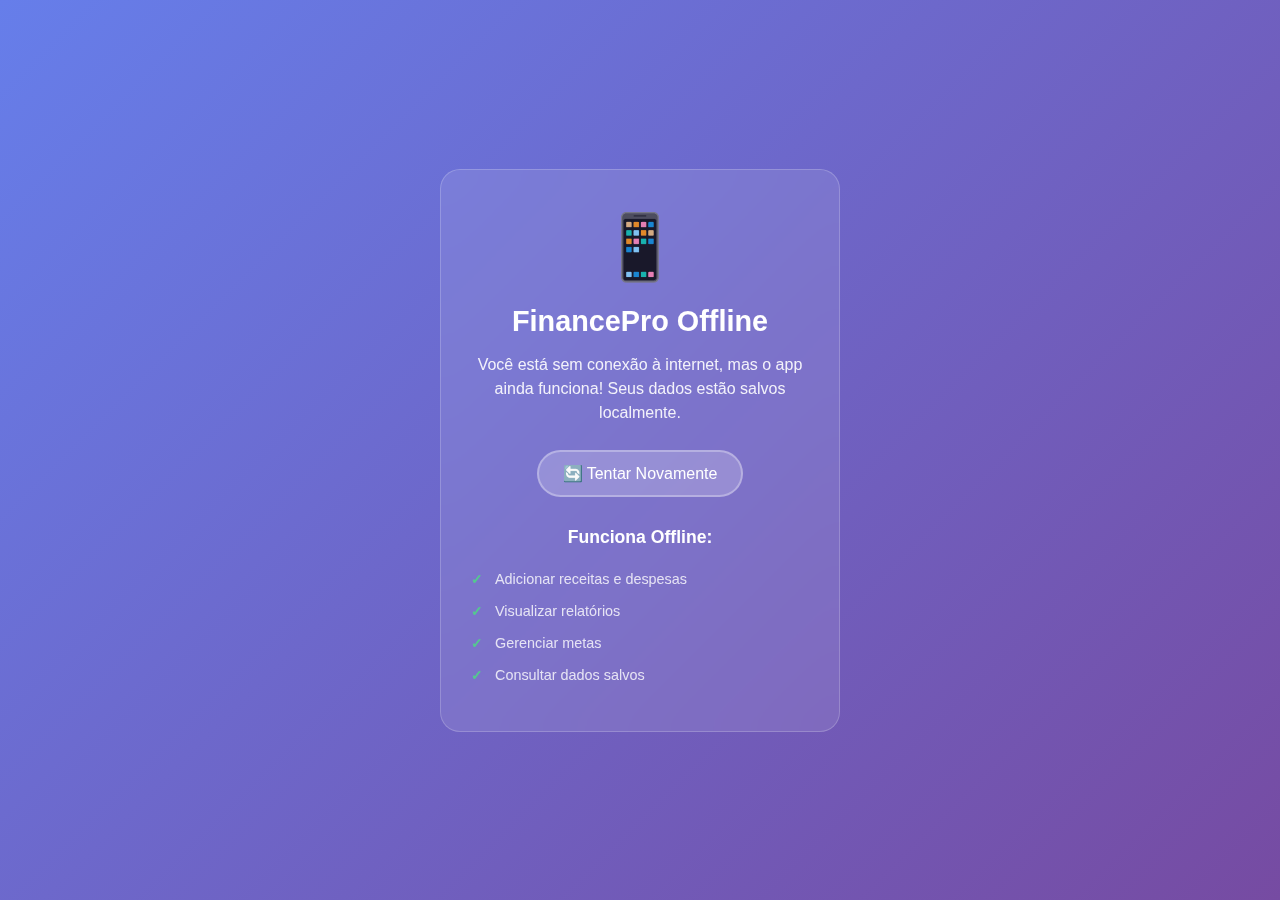
<file: offline.html>
<!DOCTYPE html>
<html lang="pt-BR">
<head>
    <meta charset="UTF-8">
    <meta name="viewport" content="width=device-width, initial-scale=1.0">
    <title>FinancePro - Offline</title>
    <style>
        * {
            margin: 0;
            padding: 0;
            box-sizing: border-box;
        }
        
        body {
            font-family: 'Inter', -apple-system, BlinkMacSystemFont, sans-serif;
            background: linear-gradient(135deg, #667eea 0%, #764ba2 100%);
            min-height: 100vh;
            display: flex;
            align-items: center;
            justify-content: center;
            color: white;
            text-align: center;
            padding: 20px;
        }
        
        .offline-container {
            max-width: 400px;
            background: rgba(255, 255, 255, 0.1);
            backdrop-filter: blur(20px);
            border-radius: 20px;
            padding: 40px 30px;
            border: 1px solid rgba(255, 255, 255, 0.2);
        }
        
        .offline-icon {
            font-size: 4rem;
            margin-bottom: 20px;
            opacity: 0.8;
        }
        
        h1 {
            font-size: 1.8rem;
            margin-bottom: 15px;
            font-weight: 600;
        }
        
        p {
            font-size: 1rem;
            margin-bottom: 25px;
            opacity: 0.9;
            line-height: 1.5;
        }
        
        .retry-btn {
            background: rgba(255, 255, 255, 0.2);
            color: white;
            border: 2px solid rgba(255, 255, 255, 0.3);
            padding: 12px 24px;
            border-radius: 25px;
            font-size: 1rem;
            cursor: pointer;
            transition: all 0.3s ease;
            text-decoration: none;
            display: inline-block;
        }
        
        .retry-btn:hover {
            background: rgba(255, 255, 255, 0.3);
            border-color: rgba(255, 255, 255, 0.5);
            transform: translateY(-2px);
        }
        
        .features {
            margin-top: 30px;
            text-align: left;
        }
        
        .features h3 {
            font-size: 1.1rem;
            margin-bottom: 15px;
            text-align: center;
        }
        
        .features ul {
            list-style: none;
            padding: 0;
        }
        
        .features li {
            padding: 8px 0;
            opacity: 0.8;
            font-size: 0.9rem;
        }
        
        .features li::before {
            content: "✓ ";
            color: #4ade80;
            font-weight: bold;
            margin-right: 8px;
        }
    </style>
</head>
<body>
    <div class="offline-container">
        <div class="offline-icon">📱</div>
        <h1>FinancePro Offline</h1>
        <p>Você está sem conexão à internet, mas o app ainda funciona! Seus dados estão salvos localmente.</p>
        
        <a href="./" class="retry-btn" onclick="window.location.reload()">
            🔄 Tentar Novamente
        </a>
        
        <div class="features">
            <h3>Funciona Offline:</h3>
            <ul>
                <li>Adicionar receitas e despesas</li>
                <li>Visualizar relatórios</li>
                <li>Gerenciar metas</li>
                <li>Consultar dados salvos</li>
            </ul>
        </div>
    </div>

    <script>
        // Verificar conectividade a cada 5 segundos
        setInterval(() => {
            if (navigator.onLine) {
                window.location.href = './';
            }
        }, 5000);
        
        // Verificar quando voltar online
        window.addEventListener('online', () => {
            window.location.href = './';
        });
    </script>
</body>
</html>
</file>
